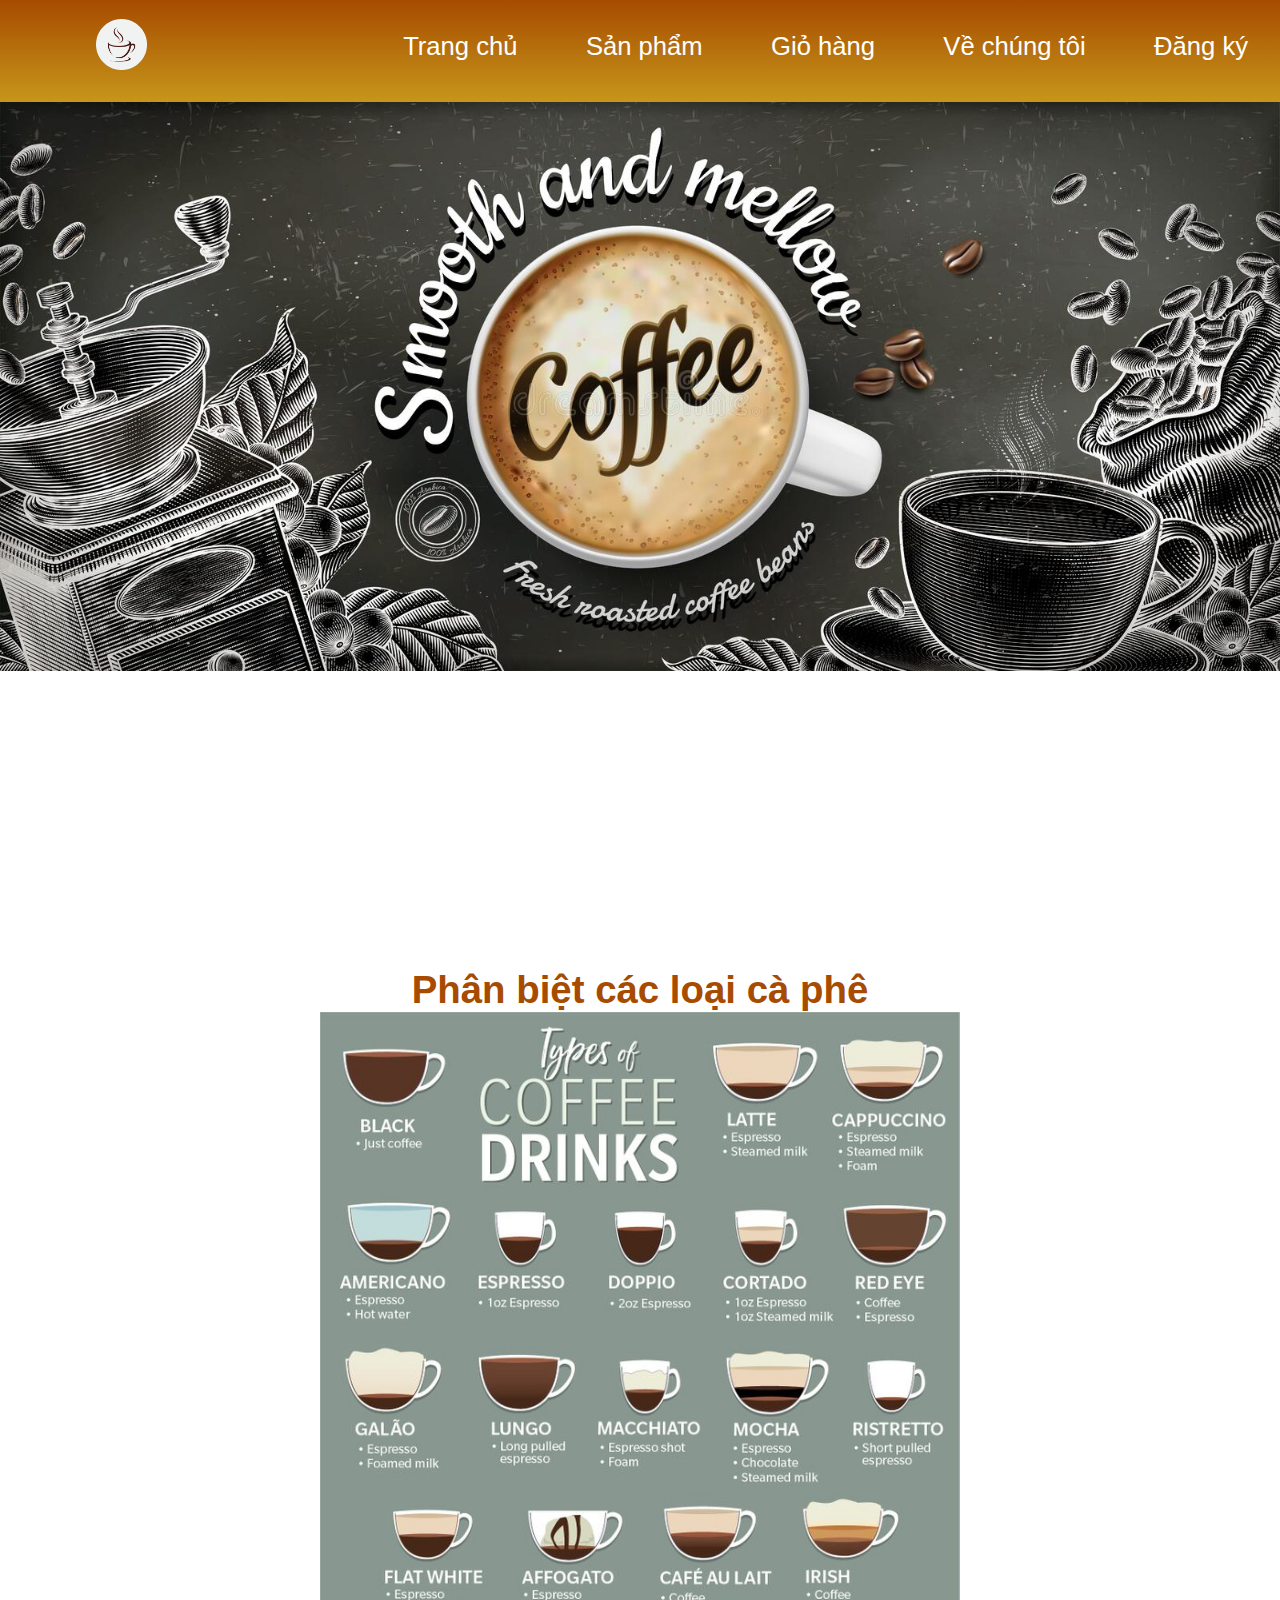
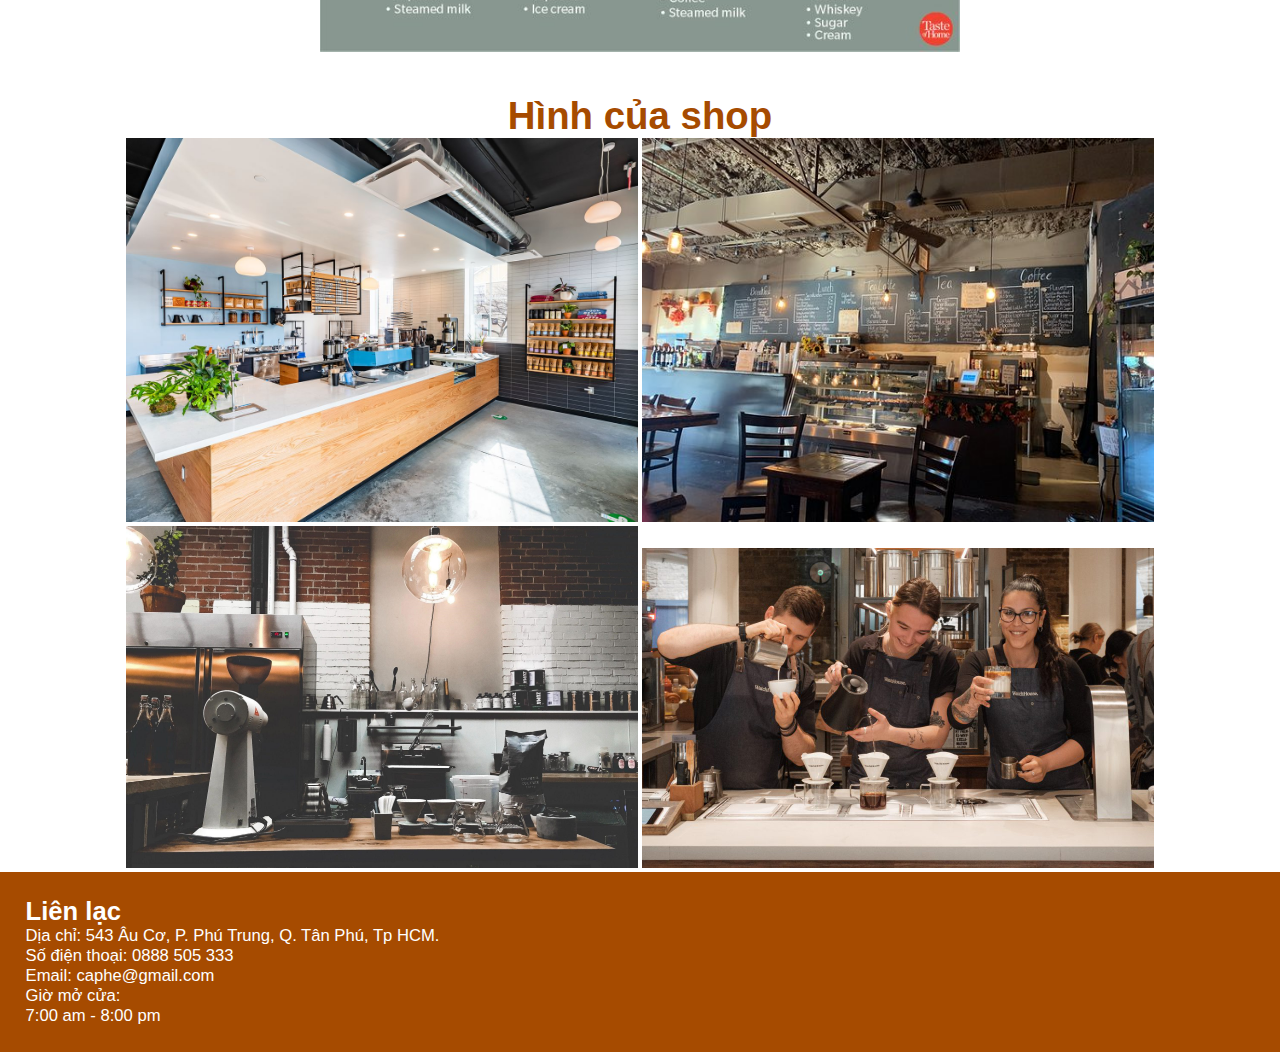
<file: index.html>
<!DOCTYPE html>
<html lang="en">

<head>
    <meta charset="UTF-8">
    <meta http-equiv="X-UA-Compatible" content="IE=edge">
    <meta name="viewport" content="width=device-width, initial-scale=1.0">
    <link href="style.css" rel="stylesheet" />
    <title>Coffee shop</title>
</head>

<body>
    <header>

        <nav id="div-container">
            <a id="logo" ><img src="./images/logo-round.png" alt="Logo" width="40%"></a>
            <div id="menu">
                <a href="index.html">Trang chủ</a>
                <a href="products.html">Sản phẩm</a>
                <a href="cart.html">Giỏ hàng</a>
                <a href="about-us.html">Về chúng tôi</a>
                <a href="register.html">Đăng ký</a>
            </div>
        </nav>
    </header>

    <main>



        <img class="banner" src="./images/coffee-banner.jpg" width="20%" />

        <div>
            <iframe width="70%" height="250vw" src="https://www.youtube.com/embed/TT9wIWPlOYs"
                title="YouTube video player" frameborder="0"
                allow="accelerometer; autoplay; clipboard-write; encrypted-media; gyroscope; picture-in-picture; web-share"
                allowfullscreen></iframe>
        </div>
        <div class="topic">
            <h1>Phân biệt các loại cà phê</h1>
            <img src="./images/coffee-type.jpg" alt="Type Types-of-Coffee-Drinks" width="20%" />

        </div>



        <div class="gallery">
            <h1>Hình của shop</h1>
            <img src="./images/place1.jpg" alt="">
            <img src="./images/place2.jpg" alt="">
            <img src="./images/place3.jpg" alt="">
            <img src="./images/emp.jpg" alt="">
        </div>
    </main>


    <footer>
        <h2>Liên lạc</h2>
        <p>Dịa chỉ: 543 Âu Cơ, P. Phú Trung, Q. Tân Phú, Tp HCM.</p>
        <p>Số điện thoại: 0888 505 333</p>
        <p>Email: caphe@gmail.com</p>
        <p>Giờ mở cửa:</p>
        <p>7:00 am - 8:00 pm</p>
    </footer>


</body>

</html>
</file>
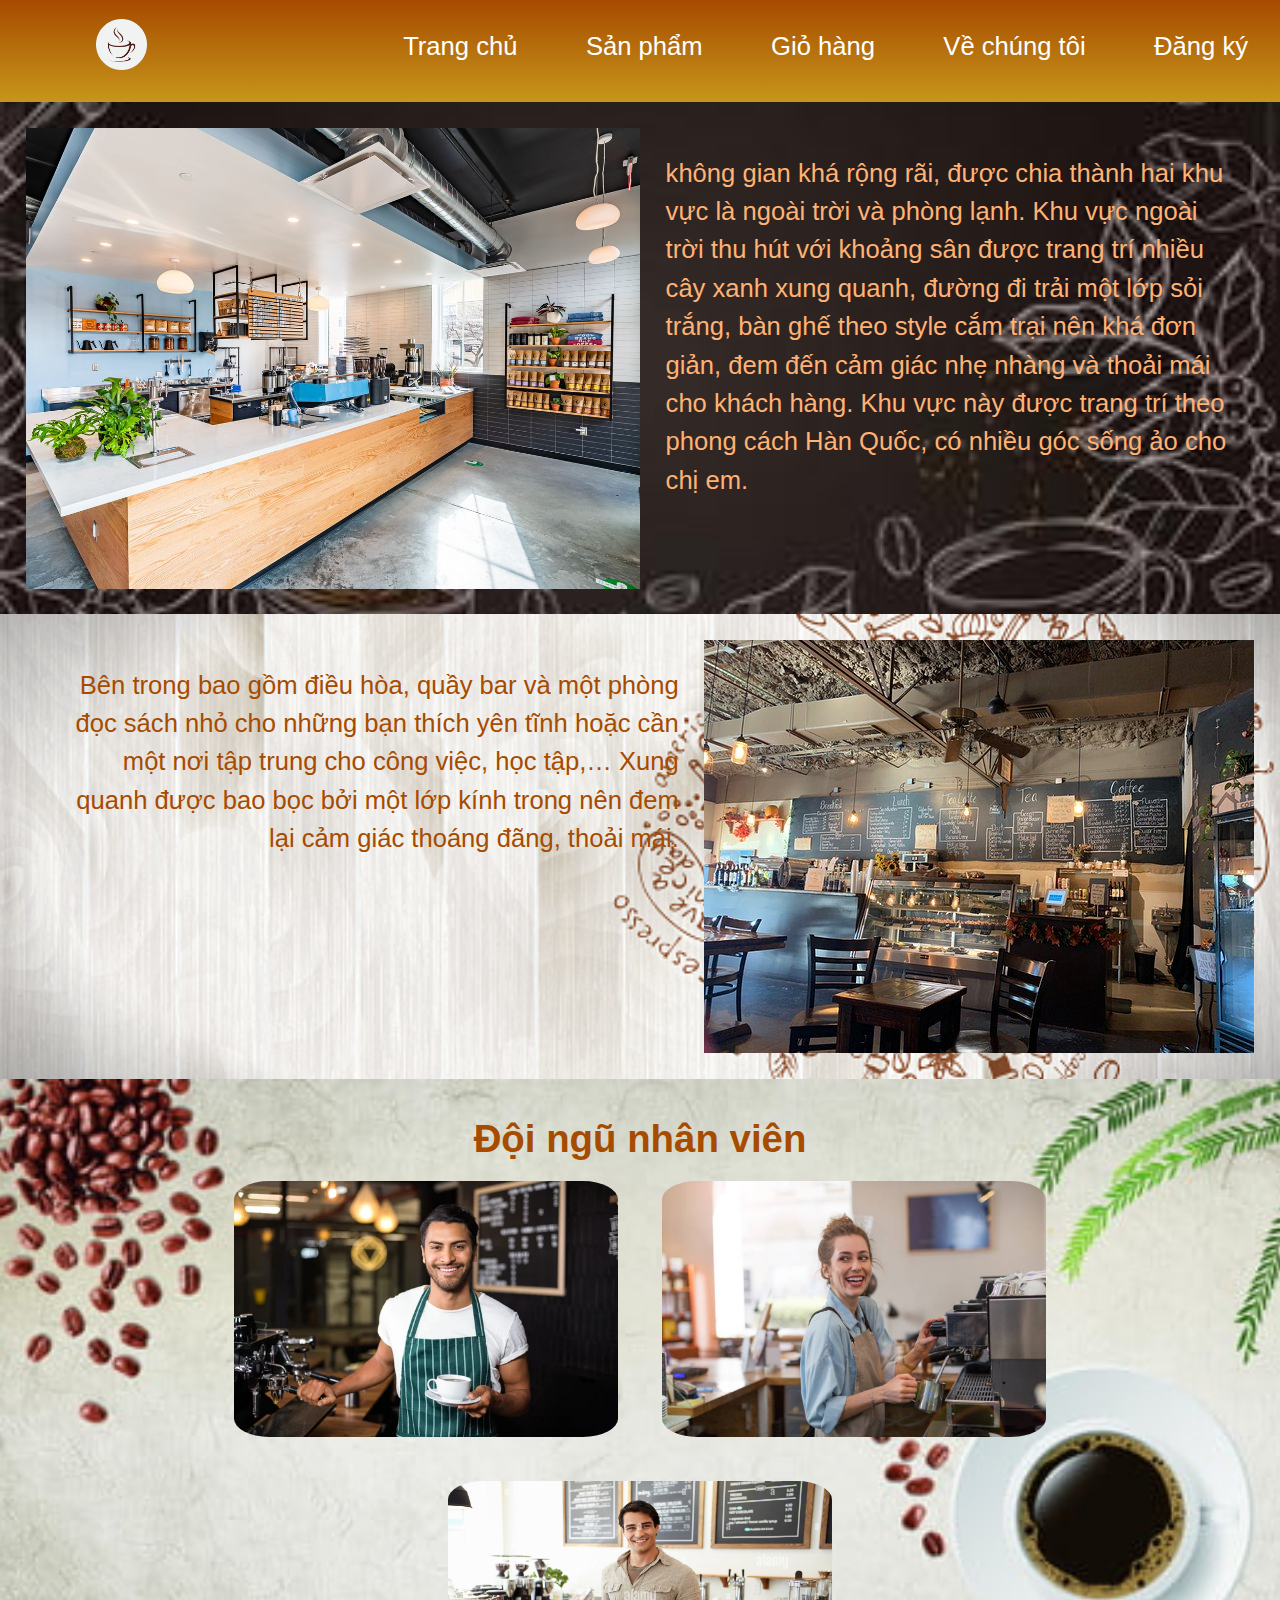
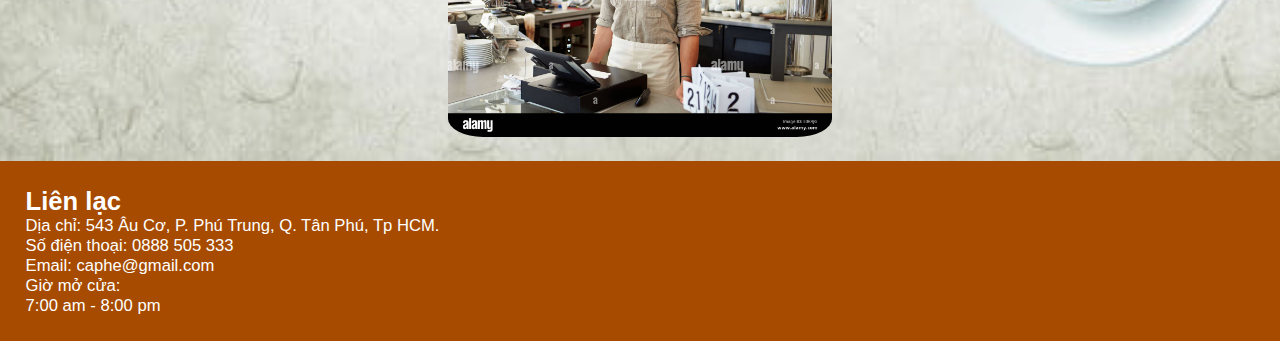
<file: about-us.html>
<!DOCTYPE html>
<html lang="en">

<head>
    <meta charset="UTF-8">
    <meta http-equiv="X-UA-Compatible" content="IE=edge">
    <meta name="viewport" content="width=device-width, initial-scale=1.0">
    <link href="style.css" rel="stylesheet" />
    <title>Coffee shop</title>
</head>

<body>
    <header>

        <nav>
            <a id="logo" ><img src="./images/logo-round.png" alt="Logo" width="40%"></a>
            <div id="menu">
                <a href="index.html">Trang chủ</a>
                <a href="products.html">Sản phẩm</a>
                <a href="cart.html">Giỏ hàng</a>
                <a href="about-us.html">Về chúng tôi</a>
                <a href="register.html">Đăng ký</a>
            </div>
        </nav>
    </header>

    <main>
        <div>
            <div class="about-container-1">
                <img src="./images/place1.jpg" alt="" width="50%" height="70%">
                <p>không gian khá rộng rãi, được chia thành hai khu vực là ngoài trời và phòng lạnh. Khu vực ngoài trời thu hút với khoảng sân được trang trí nhiều cây xanh xung quanh, đường đi trải một lớp sỏi trắng, bàn ghế theo style cắm trại nên khá đơn giản, đem đến cảm giác nhẹ nhàng và thoải mái cho khách hàng. Khu vực này được trang trí theo phong cách Hàn Quốc, có nhiều góc sống ảo cho chị em.</p>
            </div>
            <div class="about-container-2">
                <p>Bên trong bao gồm điều hòa, quầy bar và một phòng đọc sách nhỏ cho những bạn thích yên tĩnh hoặc cần một nơi tập trung cho công việc, học tập,… Xung quanh được bao bọc bởi một lớp kính trong nên đem lại cảm giác thoáng đãng, thoải mái.</p>
                <img src="./images/place2.jpg" alt="" width="50%" height="70%">
            </div>

            <div class="staff-container">
                <h1>Đội ngũ nhân viên</h1>
                <img src="./images/worker1.jpg" alt="">
                <img src="./images/worker2.jpg" alt="">
                <img src="./images/worker3.jpg" alt="">
            </div>
            
        </div>
    </main>


    <footer>
        <h2>Liên lạc</h2>
        <p>Dịa chỉ: 543 Âu Cơ, P. Phú Trung, Q. Tân Phú, Tp HCM.</p>
        <p>Số điện thoại: 0888 505 333</p>
        <p>Email: caphe@gmail.com</p>
        <p>Giờ mở cửa:</p>
        <p>7:00 am - 8:00 pm</p>
    </footer>


</body>

</html>
</file>
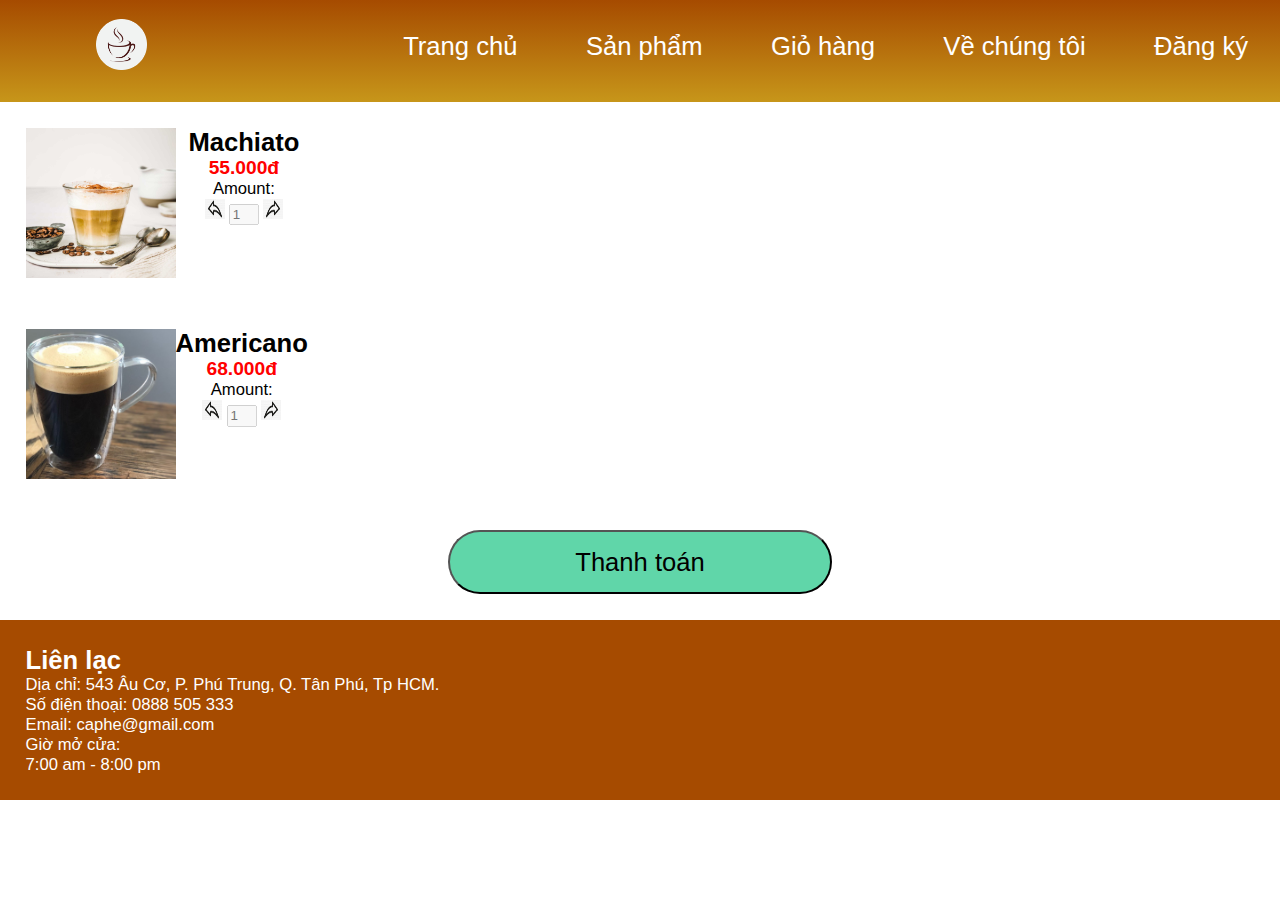
<file: cart.html>
<!DOCTYPE html>
<html lang="en">

<head>
    <meta charset="UTF-8">
    <meta http-equiv="X-UA-Compatible" content="IE=edge">
    <meta name="viewport" content="width=device-width, initial-scale=1.0">
    <link href="style.css" rel="stylesheet" />
    <title>Coffee shop</title>
</head>

<body>
    <header>

        <nav>
            <a id="logo" ><img src="./images/logo-round.png" alt="Logo" width="40%"></a>
            <div id="menu">
                <a href="index.html">Trang chủ</a>
                <a href="products.html">Sản phẩm</a>
                <a href="cart.html">Giỏ hàng</a>
                <a href="about-us.html">Về chúng tôi</a>
                <a href="register.html">Đăng ký</a>
            </div>
        </nav>
    </header>

    <main>
        
        <div class="cart-container">
            <img src="./images/machiato.jpg" alt="" width="150vw" height="150vw">
            <div class="cart-text-container">
                <p class="item-title">Machiato</p>
                <p class="item-price">55.000đ</p>
                <p>Amount:</p>
                <div>
                    <img src="./images/back.png" width="20vw" height="20vw">
                    <input class="input-buy-amount" type="number" placeholder="1" disabled />
                    <img src="./images/back.png" width="20vw" height="20vw" class="flip">
                </div>
            </div>
        </div>

        <div class="cart-container">
            <img src="./images/americano.jpg" alt="" width="150vw" height="150vw" class="cart-item-image">
            <div>
                <p class="item-title">Americano</p>
                <p class="item-price">68.000đ</p>
                <p>Amount:</p>
                <div>
                    <img src="./images/back.png" width="20vw" height="20vw">
                    <input class="input-buy-amount" type="number" placeholder="1" disabled />
                    <img src="./images/back.png" width="20vw" height="20vw" class="flip">
                </div>
            </div>
        </div>
<div class="payment-container">
    <button class="payment-button">Thanh toán</button>
</div>
    



    <footer>
        <h2>Liên lạc</h2>
        <p>Dịa chỉ: 543 Âu Cơ, P. Phú Trung, Q. Tân Phú, Tp HCM.</p>
        <p>Số điện thoại: 0888 505 333</p>
        <p>Email: caphe@gmail.com</p>
        <p>Giờ mở cửa:</p>
        <p>7:00 am - 8:00 pm</p>
    </footer>


</body>

</html>
</file>
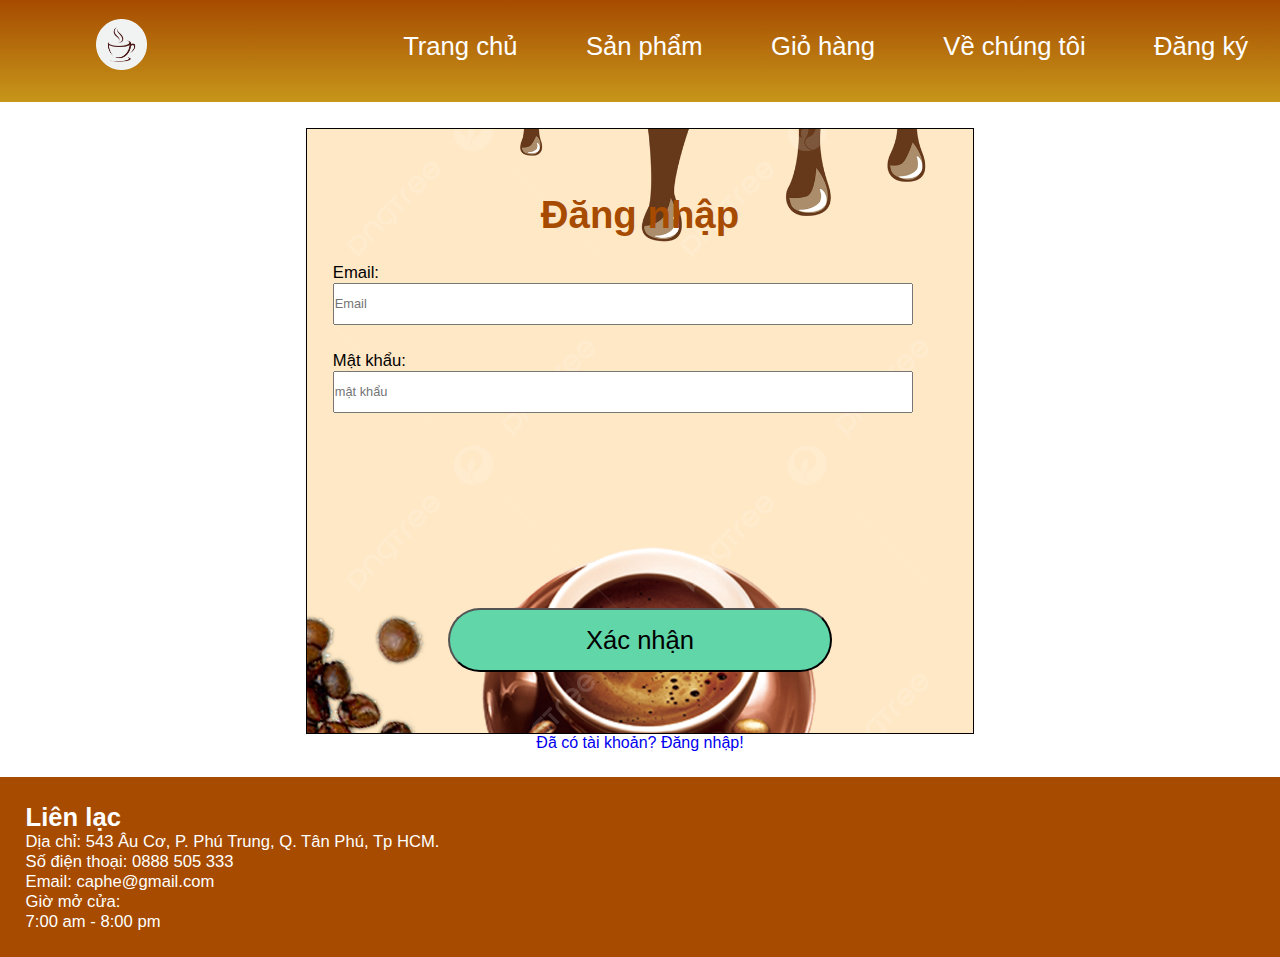
<file: login.html>
<!DOCTYPE html>
<html lang="en">

<head>
    <meta charset="UTF-8">
    <meta http-equiv="X-UA-Compatible" content="IE=edge">
    <meta name="viewport" content="width=device-width, initial-scale=1.0">
    <link href="style.css" rel="stylesheet" />
    <title>Coffee shop</title>
</head>

<body>
    <header>
        <nav>
            <a id="logo" ><img src="./images/logo-round.png" alt="Logo" width="40%"></a>
            <div id="menu">
                <a href="index.html">Trang chủ</a>
                <a href="products.html">Sản phẩm</a>
                <a href="cart.html">Giỏ hàng</a>
                <a href="about-us.html">Về chúng tôi</a>
                <a href="register.html">Đăng ký</a>
            </div>
        </nav>
    </header>

    <main>

        <div class="register-container">
            <div class="register">
                <h1>Đăng nhập</h1>
                <p>Email: <input type="email" placeholder="Email" /></p>

                <p>Mật khẩu: <input type="password" placeholder="mật khẩu" /></p>

                
                <button>Xác nhận</button>
            </div>
            <a href="register.html">Đã có tài khoản? Đăng nhập!</a>
        </div>

        

    </main>


    <footer>
        <h2>Liên lạc</h2>
        <p>Dịa chỉ: 543 Âu Cơ, P. Phú Trung, Q. Tân Phú, Tp HCM.</p>
        <p>Số điện thoại: 0888 505 333</p>
        <p>Email: caphe@gmail.com</p>
        <p>Giờ mở cửa:</p>
        <p>7:00 am - 8:00 pm</p>
    </footer>


</body>

</html>
</file>
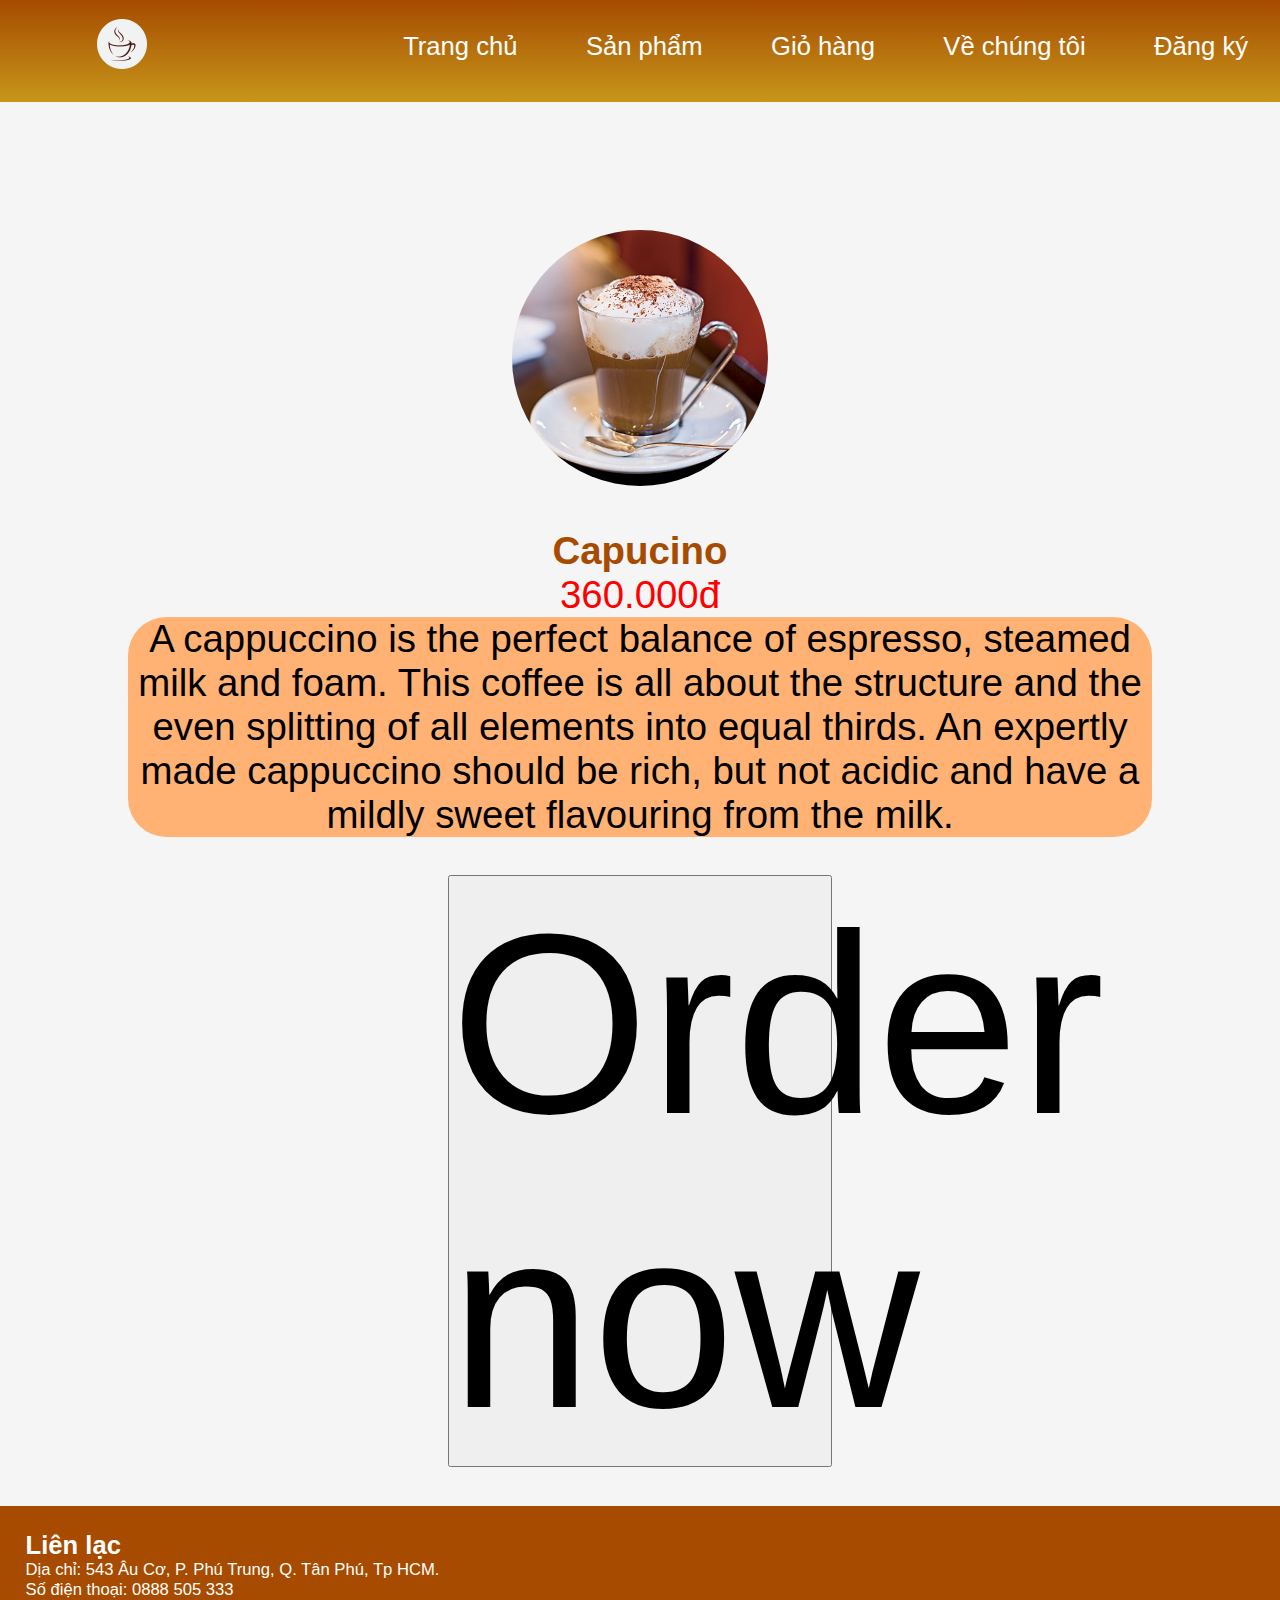
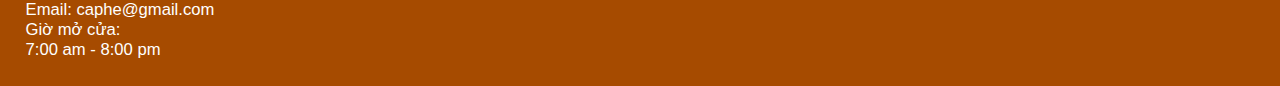
<file: product-detail.html>
<!DOCTYPE html>
<html lang="en">

<head>
    <meta charset="UTF-8">
    <meta http-equiv="X-UA-Compatible" content="IE=edge">
    <meta name="viewport" content="width=device-width, initial-scale=1.0">
    <link href="style.css" rel="stylesheet" />
    <title>Coffee shop</title>
</head>

<body>
    <header>
        <nav>
            <a id="logo" href="index.html"><img src="./logo-round.png" alt="Logo" width="50px"></a>
            <a href="index.html">Trang chủ</a>
            <a href="products.html">Sản phẩm</a>
            <a href="#">Giỏ hàng</a>
            <a href="about-us.html">Về chúng tôi</a>
            <a href="#">Đăng ký</a>
        </nav>
    </header>

    <main>
        <div class="item-detail-container">
        <img class="item-detail-image" src="cappucino.jpg" alt="">
        <h1>Capucino</h1>
        <p class="item-detail-price">360.000đ</p>
        <p class="item-detail-description">A cappuccino is the perfect balance of espresso, steamed milk and foam. This coffee is all about the structure and the even splitting of all elements into equal thirds. An expertly made cappuccino should be rich, but not acidic and have a mildly sweet flavouring from the milk.</p>
        <button class="item-detail-button">Order now</button>
    </div>
    </main>


    <footer>
        <h2>Liên lạc</h2>
        <p>Dịa chỉ: 543 Âu Cơ, P. Phú Trung, Q. Tân Phú, Tp HCM.</p>
        <p>Số điện thoại: 0888 505 333</p>
        <p>Email: caphe@gmail.com</p>
        <p>Giờ mở cửa:</p>
        <p>7:00 am - 8:00 pm</p>
    </footer>


</body>

</html>
</file>
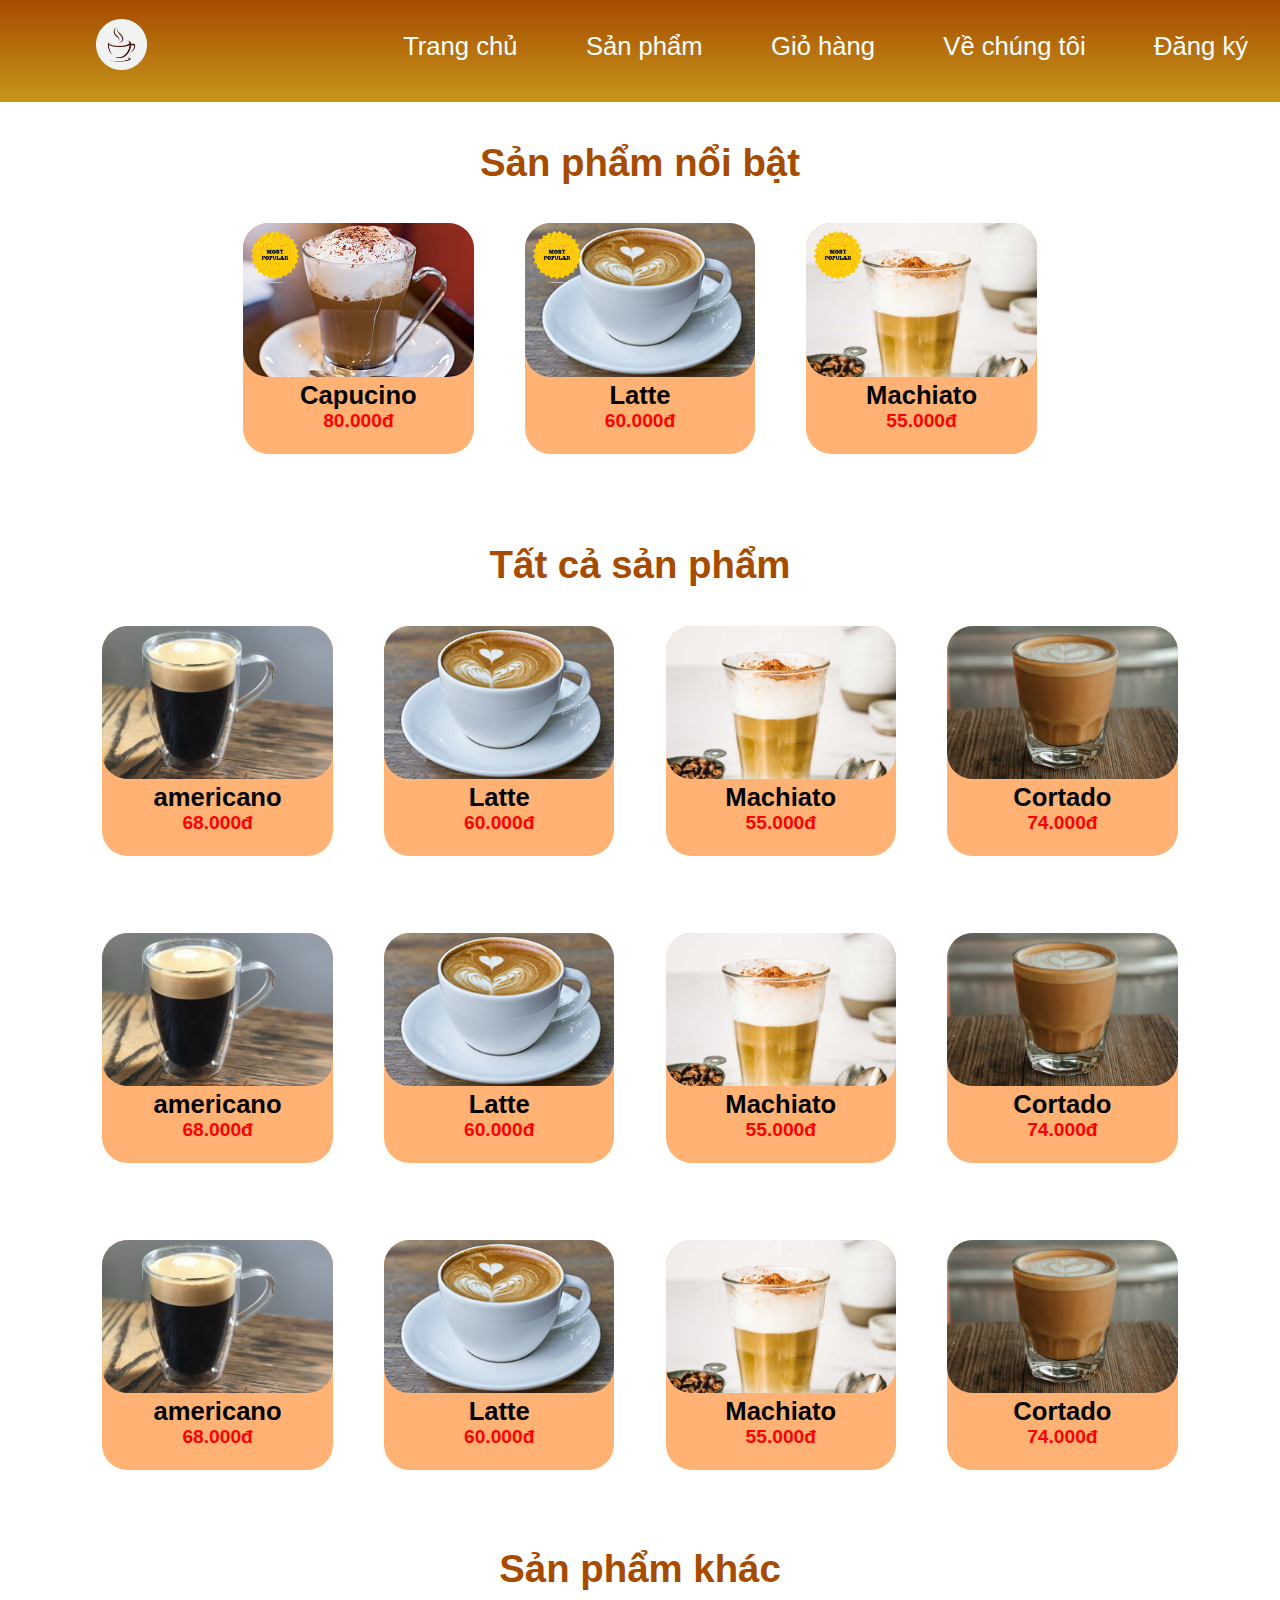
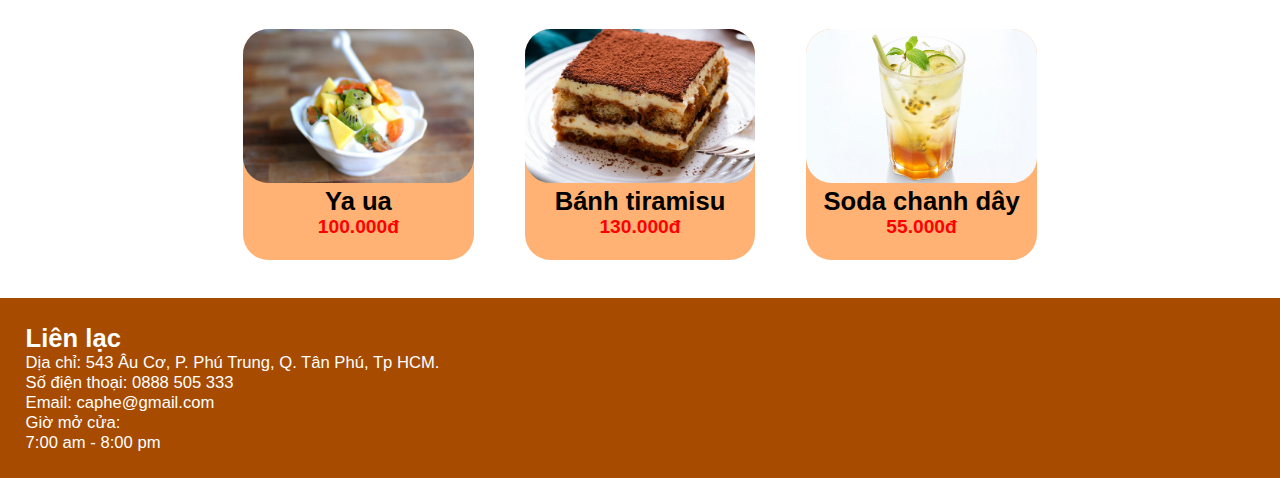
<file: products.html>
<!DOCTYPE html>
<html lang="en">

<head>
    <meta charset="UTF-8">
    <meta http-equiv="X-UA-Compatible" content="IE=edge">
    <meta name="viewport" content="width=device-width, initial-scale=1.0">
    <link href="style.css" rel="stylesheet" />
    <title>Coffee shop</title>
</head>

<body>
    <header>

        <nav>
            <a id="logo" ><img src="./images/logo-round.png" alt="Logo" width="40%"></a>
            <div id="menu">
                <a href="index.html">Trang chủ</a>
                <a href="products.html">Sản phẩm</a>
                <a href="cart.html">Giỏ hàng</a>
                <a href="about-us.html">Về chúng tôi</a>
                <a href="register.html">Đăng ký</a>
            </div>
        </nav>
    </header>

    <main>
        <div class="popular-products">
            <h1>Sản phẩm nổi bật</h1>
            <div class="products-container">

                <div class="item-container">
                    <img class="popular-tag" src="./images/popular.png" alt="">
                    <a href="product-detail.html">
                        <img class="item-image" src="./images/cappucino.jpg" alt="">
                        <p class="item-title">Capucino</p>
                        <p class="item-price">80.000đ</p>
                    </a>

                </div>

                <div class="item-container">
                    <a href="product-detail.html">
                        <img class="popular-tag" src="./images/popular.png" alt="">
                        <img class="item-image" src="./images/latte.jpg" alt="">
                        <p class="item-title">Latte</p>
                        <p class="item-price">60.000đ</p>
                    </a>
                </div>


                <div class="item-container">
                    <a href="product-detail.html">
                        <img class="popular-tag" src="./images/popular.png" alt="">
                        <img class="item-image" src="./images/machiato.jpg" alt="">
                        <p class="item-title">Machiato</p>
                        <p class="item-price">55.000đ</p>
                    </a>
                </div>

            </div>
        </div>

        <div class="all-products">
            <h1>Tất cả sản phẩm</h1>

            <div class="products-container">

                <div class="item-container">
                    <a href="product-detail.html">
                        
                        <img class="item-image" src="./images/americano.jpg" alt="">
                        <p class="item-title">americano</p>
                        <p class="item-price">68.000đ</p>
                    </a>
                </div>



                <div class="item-container">
                    <a href="product-detail.html">
                        <img class="item-image" src="./images/latte.jpg" alt="">
                        <p class="item-title">Latte</p>
                        <p class="item-price">60.000đ</p>
                    </a>
                </div>



                <div class="item-container">
                    <a href="product-detail.html">
                        <img class="item-image" src="./images/machiato.jpg" alt="">
                        <p class="item-title">Machiato</p>
                        <p class="item-price">55.000đ</p>
                    </a>
                </div>



                <div class="item-container">
                    <a href="product-detail.html">
                        <img class="item-image" src="./images/cortado.png" alt="">
                        <p class="item-title">Cortado</p>
                        <p class="item-price">74.000đ</p>
                    </a>
                </div>
            </div>

            <div class="products-container">

                <div class="item-container">
                    <a href="product-detail.html">
                        <img class="item-image" src="./images/americano.jpg" alt="">
                        <p class="item-title">americano</p>
                        <p class="item-price">68.000đ</p>
                    </a>
                </div>



                <div class="item-container">
                    <a href="product-detail.html">
                        <img class="item-image" src="./images/latte.jpg" alt="">
                        <p class="item-title">Latte</p>
                        <p class="item-price">60.000đ</p>
                    </a>
                </div>



                <div class="item-container">
                    <a href="product-detail.html">
                        <img class="item-image" src="./images/machiato.jpg" alt="">
                        <p class="item-title">Machiato</p>
                        <p class="item-price">55.000đ</p>
                    </a>
                </div>



                <div class="item-container">
                    <a href="product-detail.html">
                        <img class="item-image" src="./images/cortado.png" alt="">
                        <p class="item-title">Cortado</p>
                        <p class="item-price">74.000đ</p>
                    </a>
                </div>
            </div>

            <div class="products-container">

                <div class="item-container">
                    <a href="product-detail.html">
                        <img class="item-image" src="./images/americano.jpg" alt="">
                        <p class="item-title">americano</p>
                        <p class="item-price">68.000đ</p>
                    </a>
                </div>



                <div class="item-container">
                    <a href="product-detail.html">
                        <img class="item-image" src="./images/latte.jpg" alt="">
                        <p class="item-title">Latte</p>
                        <p class="item-price">60.000đ</p>
                    </a>
                </div>



                <div class="item-container">
                    <a href="product-detail.html">
                        <img class="item-image" src="./images/machiato.jpg" alt="">
                        <p class="item-title">Machiato</p>
                        <p class="item-price">55.000đ</p>
                    </a>
                </div>



                <div class="item-container">
                    <a href="product-detail.html">
                        <img class="item-image" src="./images/cortado.png" alt="">
                        <p class="item-title">Cortado</p>
                        <p class="item-price">74.000đ</p>
                    </a>
                </div>
            </div>

        </div>

        <div class="other-drinks">

            <h1>Sản phẩm khác</h1>

            <div class="products-container">

                <div class="item-container">
                    <a href="product-detail.html">
                        
                        <img class="item-image" src="./images/yogurt.jpeg" alt="">
                        <p class="item-title">Ya ua</p>
                        <p class="item-price">100.000đ</p>
                    </a>
                </div>



                <div class="item-container">
                    <a href="product-detail.html">
                        <img class="item-image" src="./images/tiramisu.jpg" alt="">
                        <p class="item-title">Bánh tiramisu</p>
                        <p class="item-price">130.000đ</p>
                    </a>
                </div>



                <div class="item-container">
                    <a href="product-detail.html">
                        <img class="item-image" src="./images/soda-chanh-day.jpg" alt="">
                        <p class="item-title">Soda chanh dây</p>
                        <p class="item-price">55.000đ</p>
                    </a>
                </div>


                </div>
        </div>

    </main>


    <footer>
        <h2>Liên lạc</h2>
        <p>Dịa chỉ: 543 Âu Cơ, P. Phú Trung, Q. Tân Phú, Tp HCM.</p>
        <p>Số điện thoại: 0888 505 333</p>
        <p>Email: caphe@gmail.com</p>
        <p>Giờ mở cửa:</p>
        <p>7:00 am - 8:00 pm</p>
    </footer>


</body>

</html>
</file>
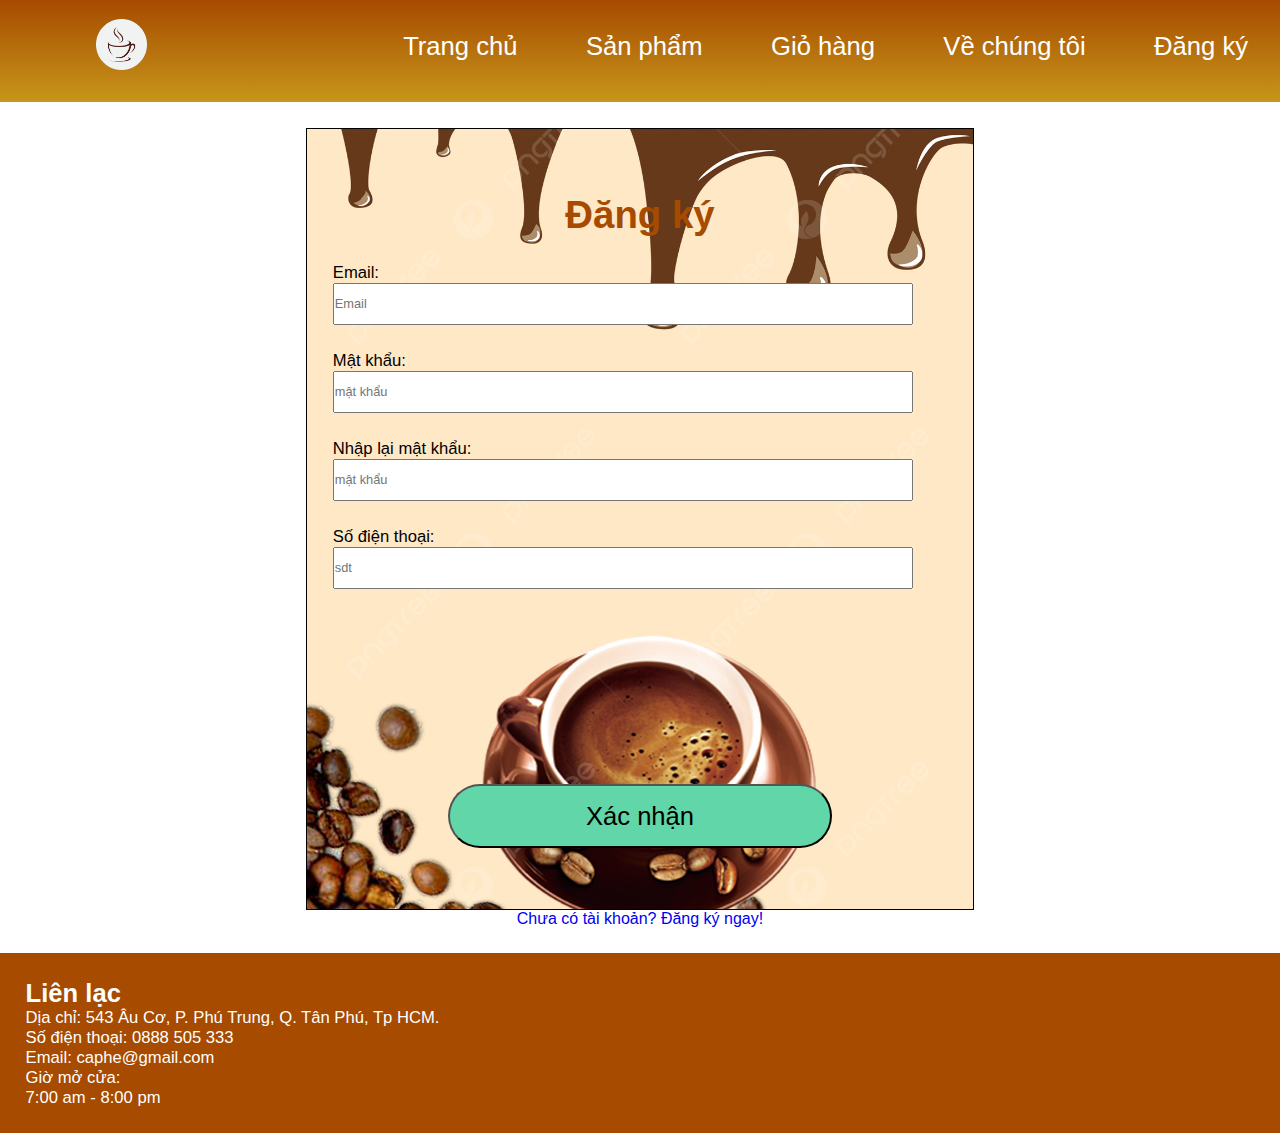
<file: register.html>
<!DOCTYPE html>
<html lang="en">

<head>
    <meta charset="UTF-8">
    <meta http-equiv="X-UA-Compatible" content="IE=edge">
    <meta name="viewport" content="width=device-width, initial-scale=1.0">
    <link href="style.css" rel="stylesheet" />
    <title>Coffee shop</title>
</head>

<body>
    <header>
        <nav>
            <a id="logo" ><img src="./images/logo-round.png" alt="Logo" width="40%"></a>
            <div id="menu">
                <a href="index.html">Trang chủ</a>
                <a href="products.html">Sản phẩm</a>
                <a href="cart.html">Giỏ hàng</a>
                <a href="about-us.html">Về chúng tôi</a>
                <a href="register.html">Đăng ký</a>
            </div>
        </nav>
    </header>

    <main>

        <div class="register-container">
            <div class="register">
                <h1>Đăng ký</h1>
                <p>Email: <input type="email" placeholder="Email" /></p>

                <p>Mật khẩu: <input type="password" placeholder="mật khẩu" /></p>

                <p>Nhập lại mật khẩu: <input type="password" placeholder="mật khẩu" /></p>

                <p>Số điện thoại: <input type="number" placeholder="sdt" /></p>
                
                <button>Xác nhận</button>
            </div>
            <a href="login.html">Chưa có tài khoản? Đăng ký ngay!</a>
        </div>



    </main>


    <footer>
        <h2>Liên lạc</h2>
        <p>Dịa chỉ: 543 Âu Cơ, P. Phú Trung, Q. Tân Phú, Tp HCM.</p>
        <p>Số điện thoại: 0888 505 333</p>
        <p>Email: caphe@gmail.com</p>
        <p>Giờ mở cửa:</p>
        <p>7:00 am - 8:00 pm</p>
    </footer>


</body>

</html>
</file>
<file: style.css>
*{
    padding: 0px;
    margin: 0px;
    font-family: Verdana, Geneva, Tahoma, sans-serif;
}


header{
    color: white;
    background: linear-gradient(to bottom, #A64B00, rgb(199, 150, 26));
    text-align: center;
}

header nav{
    text-align: right;
    height: 8vw;
    vertical-align: middle;
    align-items: center;
}

a, a:visited,a:hover,a:active{
    text-decoration: none;
}

header nav a{
    font-size: 2vw;
    padding: 2.5vw;
    display: inline-block;
    vertical-align: middle;
    text-decoration: none;
    color: white;
}

#logo{
    background-color: transparent;
    border: none;
    float: left;
    padding: 1.5vw;
    width: 10%;

}



main{
    width: 100%;
    height: 100%;

  background-position: center;
  background-repeat: no-repeat;
  background-size: cover;
}

main h1{
    color:#A64B00;
}

.banner{
    width: 100%;
}

main div{
    text-align: center;
}

main div h1{
    padding-top: 3vw;
}

.topic img{
    width: 50%;
}
.gallery img{
    width: 40%;
}

.all-products{
    margin-top: 1vw;
}

.products-container{
    display: flex;
    padding: 1vw;
    justify-content: center;
}

.item-container{
    width: 18vw;
    height: 18vw;
    background-color: #FFB273;
    text-align: center;
    margin: 2vw;
    border-radius: 2vw;
    
}

.item-image{
    
    width: 18vw;
    height: 12vw;
    object-fit: cover;
    border-radius: 2vw;
    
}

.item-title{
    font-weight: bold;
    color: black;
    font-size: 2vw;
}

.item-price{
    font-size:1.5vw;
    color: red;
    font-weight: bold;
}

.item-detail-container{
    padding-top: 10vw;
    justify-content: center;
    width: 100%;
    background-color: whitesmoke;
    text-align: center;
}

.item-detail-image{
    width: 20%;
    border-radius: 50%;
}

.item-detail-price{
    color: red;
    font-size: 3vw;
}

.item-detail-description{
    margin-left: 10vw;
    margin-right: 10vw;
    font-size: 3vw;
    background-color: #FFB273;
    border-radius: 3vw;
}

.item-detail-button{
    font-size: 20vw;
    width: 30%;
    margin: 3vw;
}

.item-detail-button:hover{
    background-color: #A64B00;
}

.about-container-1{
    padding: 2vw;
    display: flex;
    background-image: url("./images/bg1.jpg");
    background-position: center;
    background-repeat: no-repeat;
    background-size: cover;
}


.about-container-1 img, .about-container-2 img{
    width: 50%;
}

.about-container-1 p{
    text-align: left;
    font-size: 2vw;
    line-height: 3vw;
    padding: 2vw;
    color: #FFB273;
}

.about-container-2{
    padding: 2vw;
    display: flex;
    justify-content: right;
    background-image: url("./images/bg4.jpg");
    background-position: center;
    background-repeat: no-repeat;
    background-size: cover;
    
}

.about-container-2 p{
    text-align: right;
    font-size: 2vw;
    line-height: 3vw;
    padding: 2vw;
    color: #A64B00;
}

.cart-container{
    padding: 2vw;
    display: flex;
}

.cart-text-container{
    padding-left: 1vw;
}

.staff-container{
    background-image: url("./images/bg5.jpg");
    background-position: center;
    background-repeat: no-repeat;
    background-size: cover;
}

.staff-container img{
    width: 30vw;
    height: 20vw;
    border-radius: 13%;
    padding: 20px;
}

.register-container{
    padding: 2vw;
}

.register{
    width: 50%;
    padding:2vw;
    background: url("bg2.jpg");
    background-repeat: no-repeat;
    background-position: center;
    background-size: cover;
    margin: auto;
    display: block;
    border: 1px solid black;
    justify-content: start;
    font-size: 20vw;
}

.register p {
    padding-top: 2vw;
    text-align: left;
}

.register p input{
    width: 45vw;
    height: 3vw;
}

.register p input::placeholder{
    font-size: 1vw;
}

.register button{
    width: 30vw;
    height: 5vw;
    font-size: 2vw;
    background-color: #60D6A9;
    border-radius: 3vw;
}

.payment-container{
    width: 100%;
}

.payment-button{
    text-align: center;
    width: 30vw;
    height: 5vw;
    font-size: 2vw;
    background-color: #60D6A9;
    border-radius: 3vw;
    margin: 2vw;
}

h1{
    font-size: 3vw;
}
h2{
    font-size: 2vw;
}
p{
    font-size: 1.3vw;
}

.popular-tag{
    position: absolute;
    width: 5vw;
}

footer{
    padding: 2vw;
    background-color: #A64B00;
    color: white;
}



.flip{
    transform: scaleX(-1);
}

.input-buy-amount{
    width: 2vw;
    height: 1.4vw;
}

.input-buy-amount::placeholder{
    text-align: center;
}

.cart-item-image{
    object-fit: cover;
}



@media screen and (max-width: 768px) {
    

    header nav{
        text-align: left;
    }

    header nav a{
        
        display: block;
       
    }
    

    #menu{
        display: block;
        overflow: hidden;
        max-height: 0;
        padding: 0;
        margin: 0 auto;
        transition: 0.4;
    }

    #div-container:hover{
        height: 300px;
    }

    #logo:hover + #menu,#menu:hover{
        overflow: visible;
    }
    

}
</file>
